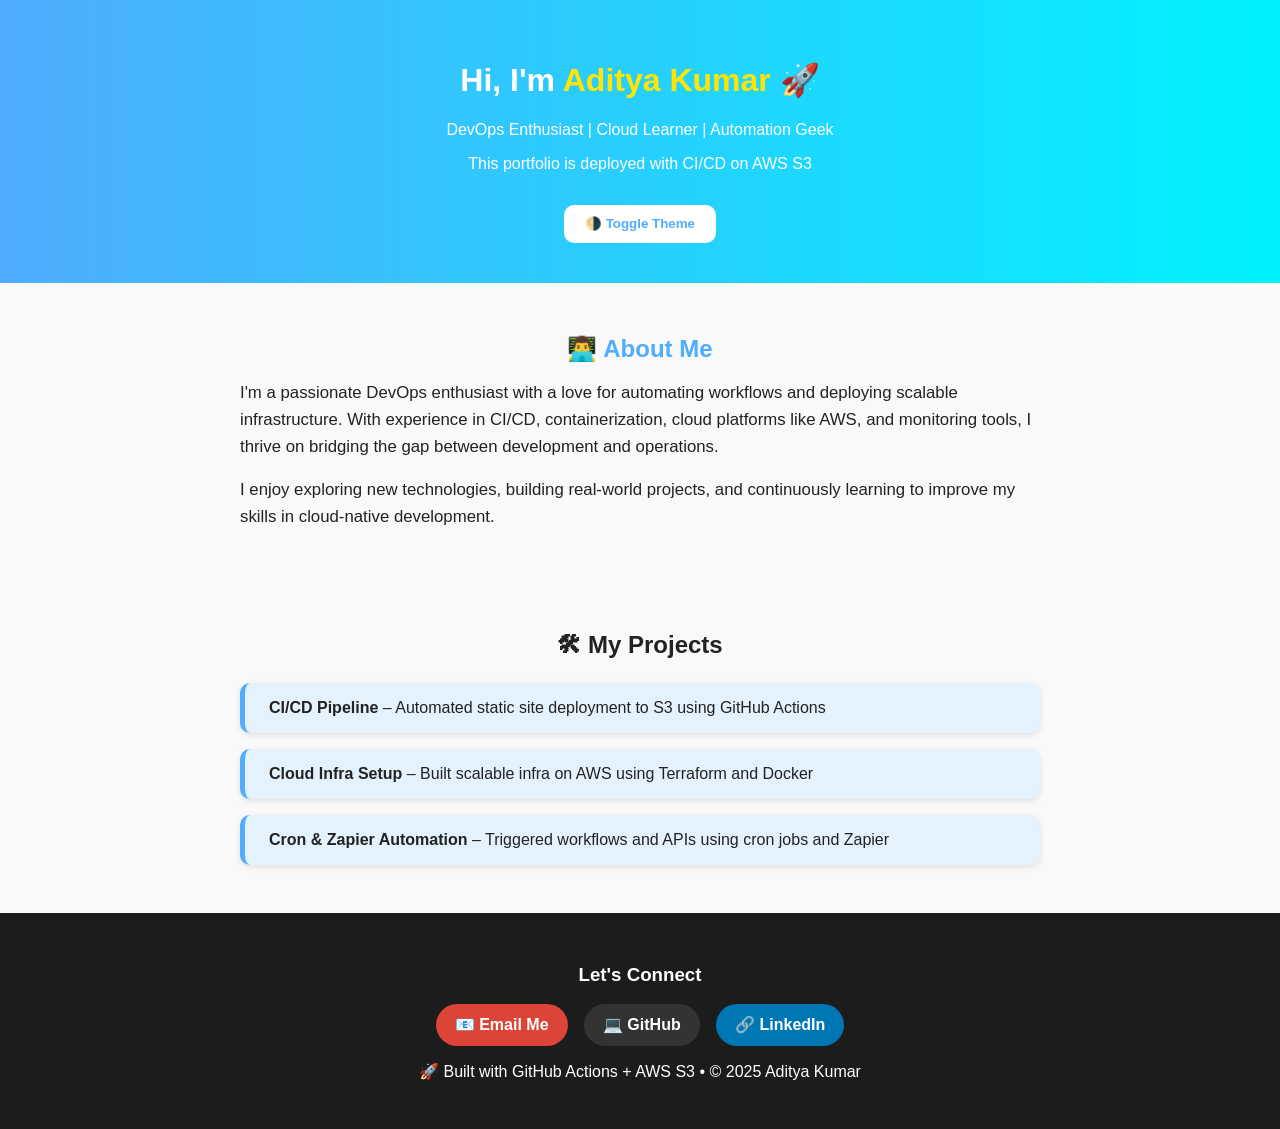
<file: Dummy-portfolio-code/index.html>
<!DOCTYPE html>
<html lang="en">
<head>
  <meta charset="UTF-8" />
  <meta name="viewport" content="width=device-width, initial-scale=1.0"/>
  <title>Aditya Kumar | DevOps Enthusiast</title>
  <link rel="stylesheet" href="style.css">
</head>
<body>
  <header>
    <h1>Hi, I'm <span class="highlight">Aditya Kumar</span> 🚀</h1>
    <p>DevOps Enthusiast | Cloud Learner | Automation Geek</p>
    <p>This portfolio is deployed with CI/CD on AWS S3</p>
    <button onclick="toggleMode()" class="toggle-btn">🌗 Toggle Theme</button>
  </header>

  <section class="about">
    <h2>👨‍💻 About Me</h2>
    <p>
      I'm a passionate DevOps enthusiast with a love for automating workflows and deploying scalable infrastructure. 
      With experience in CI/CD, containerization, cloud platforms like AWS, and monitoring tools, I thrive on bridging the gap between development and operations. 
    </p>
    <p>
      I enjoy exploring new technologies, building real-world projects, and continuously learning to improve my skills in cloud-native development.
    </p>
  </section>

  <section class="projects">
    <h2>🛠 My Projects</h2>
    <ul>
      <li><strong>CI/CD Pipeline</strong> – Automated static site deployment to S3 using GitHub Actions</li>
      <li><strong>Cloud Infra Setup</strong> – Built scalable infra on AWS using Terraform and Docker</li>
      <li><strong>Cron & Zapier Automation</strong> – Triggered workflows and APIs using cron jobs and Zapier</li>
    </ul>
  </section>

  <footer>
    <h3>Let's Connect</h3>
    <div class="footer-links">
      <a href="mailto:adityakum2004@gmail.com" class="footer-btn email">📧 Email Me</a>
      <a href="https://github.com/Aditya74773" target="_blank" class="footer-btn github">💻 GitHub</a>
      <a href="https://www.linkedin.com/in/aditya-kumar-367b16293" target="_blank" class="footer-btn linkedin">🔗 LinkedIn</a>
    </div>
    <p>🚀 Built with GitHub Actions + AWS S3 • © 2025 Aditya Kumar</p>
  </footer>

  <script src="script.js"></script>
</body>
</html>
</file>
<file: Dummy-portfolio-code/style.css>
/* Base styles */
body {
  font-family: 'Segoe UI', sans-serif;
  margin: 0;
  padding: 0;
  background-color: #f9f9f9;
  color: #222;
  transition: background-color 0.3s ease, color 0.3s ease;
}

/* Header section */
header {
  background: linear-gradient(to right, #4facfe, #00f2fe);
  color: white;
  padding: 2.5rem 1rem;
  text-align: center;
}

header .highlight {
  color: #ffe600;
}

.toggle-btn {
  margin-top: 1rem;
  padding: 0.6rem 1.2rem;
  background: #fff;
  color: #4facfe;
  border: 2px solid #fff;
  font-weight: bold;
  border-radius: 10px;
  cursor: pointer;
  transition: all 0.3s ease;
}

.toggle-btn:hover {
  background-color: #ffe600;
  color: #000;
  border: 2px solid #000;
}

/* About section */
.about {
  padding: 2rem;
  max-width: 800px;
  margin: auto;
}

.about h2 {
  text-align: center;
  margin-bottom: 1rem;
  color: #4facfe;
}

.about p {
  font-size: 1.05rem;
  line-height: 1.6;
  margin-bottom: 1rem;
}

/* Projects section */
.projects {
  padding: 2rem;
  max-width: 800px;
  margin: auto;
}

.projects h2 {
  text-align: center;
  margin-bottom: 1.5rem;
}

.projects ul {
  list-style: none;
  padding: 0;
}

.projects li {
  background: #e3f2fd;
  margin-bottom: 1rem;
  padding: 1rem 1.5rem;
  border-left: 5px solid #4facfe;
  border-radius: 10px;
  box-shadow: 0 2px 6px rgba(0,0,0,0.1);
}

/* Footer section */
footer {
  background: #1c1c1c;
  color: #fff;
  padding: 2rem 1rem;
  text-align: center;
}

.footer-links {
  display: flex;
  justify-content: center;
  flex-wrap: wrap;
  gap: 1rem;
  margin-bottom: 1rem;
}

.footer-btn {
  text-decoration: none;
  padding: 0.7rem 1.2rem;
  border-radius: 25px;
  font-weight: bold;
  color: white;
  transition: all 0.3s ease;
}

.footer-btn.github {
  background: #333;
}

.footer-btn.linkedin {
  background: #0077b5;
}

.footer-btn.email {
  background: #db4437;
}

.footer-btn:hover {
  filter: brightness(1.15);
}

/* Dark mode styles */
body.dark {
  background-color: #121212;
  color: #eee;
}

body.dark header {
  background: linear-gradient(to right, #232526, #414345);
  color: #ffe600;
}

body.dark .projects li {
  background-color: #1f1f1f;
  border-left: 5px solid #ffe600;
}

body.dark footer {
  background-color: #000;
}

body.dark .toggle-btn {
  background: #ffe600;
  color: #000;
}

body.dark .about h2 {
  color: #ffe600;
}
</file>
